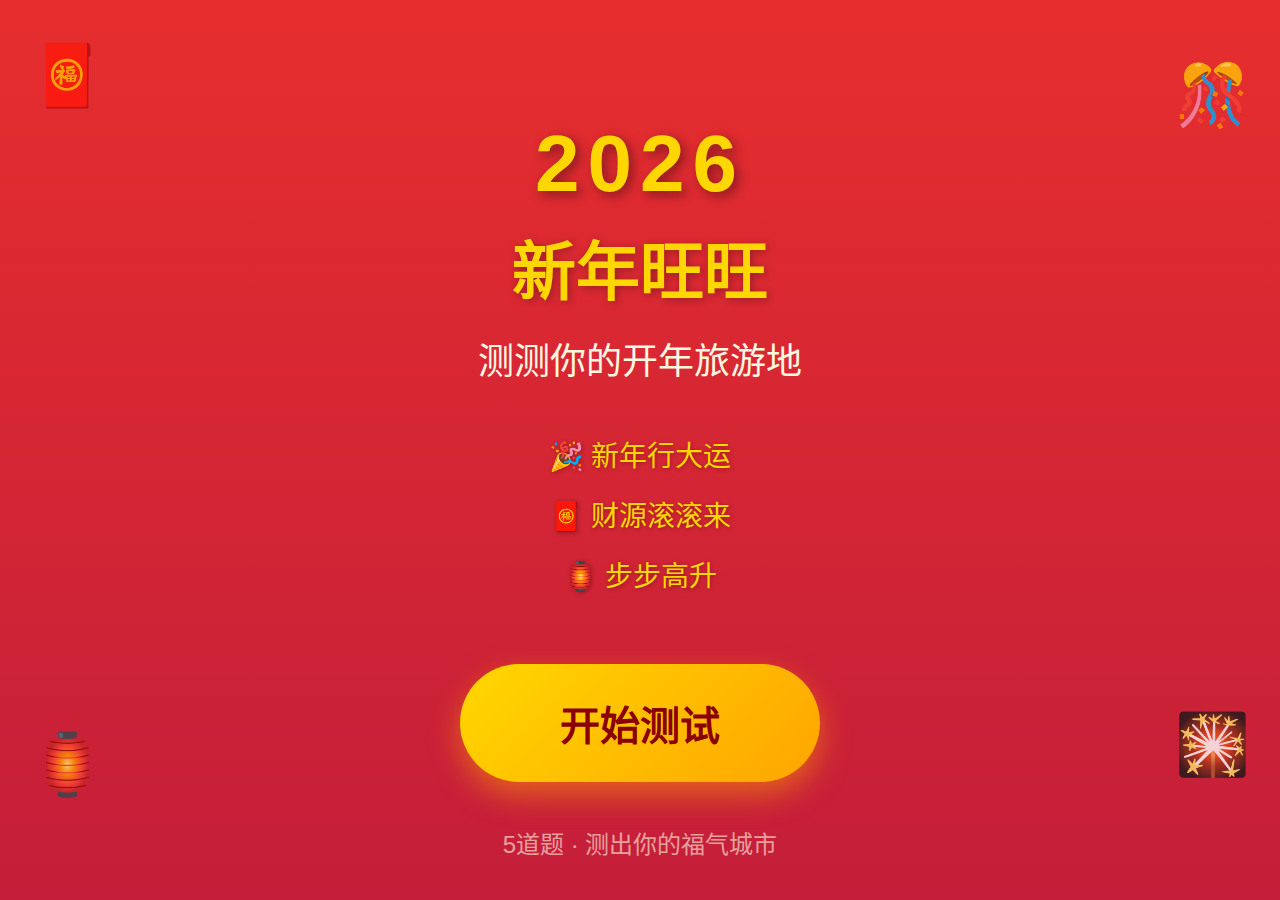
<file: docs/index.html>
<!DOCTYPE html>
<html lang="zh-CN">
<head>
  <meta charset="UTF-8">
  <meta name="viewport" content="width=device-width, initial-scale=1.0">
  <title>2026新年旺旺 - 测测你的开年旅游地</title>
  <link rel="stylesheet" href="styles.css">
</head>
<body>
  <div id="app">
    <!-- 引导页 -->
    <div id="page-index" class="page active">
      <div class="decor top-left">🧧</div>
      <div class="decor top-right">🎊</div>
      <div class="decor bottom-left">🏮</div>
      <div class="decor bottom-right">🎇</div>

      <div class="title-wrap">
        <div class="title">2026</div>
        <div class="title-second">新年旺旺</div>
      </div>

      <div class="subtitle">测测你的开年旅游地</div>

      <div class="lucky-words">
        <span>🎉 新年行大运</span>
        <span>🧧 财源滚滚来</span>
        <span>🏮 步步高升</span>
      </div>

      <button class="btn-primary" onclick="startTest()">开始测试</button>

      <div class="tips">5道题 · 测出你的福气城市</div>
    </div>

    <!-- 问题页 -->
    <div id="page-quiz" class="page">
      <div class="progress-wrap">
        <div class="progress-bar">
          <div id="progress-inner" class="progress-inner"></div>
        </div>
        <div id="progress-text" class="progress-text">1/5</div>
      </div>

      <div class="question-card">
        <div class="question-num">
          <span id="question-num">第1题</span>
        </div>
        <div id="question-text" class="question-text"></div>

        <div id="options-list" class="options-list">
          <!-- 选项动态生成 -->
        </div>
      </div>

      <div class="footer-decor">
        <span>🧧</span>
        <span>🎊</span>
        <span>🏮</span>
      </div>
    </div>

    <!-- 结果页 -->
    <div id="page-result" class="page">
      <div class="top-decor">
        <span>🧧</span>
        <span>🎊</span>
        <span>🏮</span>
      </div>

      <div class="result-header">
        <div class="result-label">你的开年旺城是</div>
        <div id="result-emoji" class="result-emoji"></div>
        <div id="result-city" class="result-city"></div>
      </div>

      <div class="city-card">
        <div id="city-desc" class="city-desc"></div>
        <div id="tags" class="tags"></div>
        <div id="city-detail" class="city-detail"></div>
      </div>

      <div class="btn-area">
        <button class="btn-share" onclick="copyResult()">📤 复制结果</button>
        <button class="btn-restart" onclick="restartTest()">🔄 再测一次</button>
      </div>

      <div class="bottom-decor">
        <span>🎇</span>
        <span>✨</span>
        <span>🎆</span>
      </div>
    </div>
  </div>

  <script src="app.js"></script>
</body>
</html>
</file>
<file: docs/styles.css>
/* 全局样式 */
* {
  margin: 0;
  padding: 0;
  box-sizing: border-box;
}

body {
  font-family: -apple-system, BlinkMacSystemFont, 'Segoe UI', Roboto, 'PingFang SC', sans-serif;
  background: linear-gradient(180deg, #E62E2E 0%, #C41E3A 100%);
  min-height: 100vh;
  color: #333;
}

#app {
  min-height: 100vh;
  position: relative;
}

/* 页面切换 */
.page {
  display: none;
  min-height: 100vh;
  padding: 40rpx;
  flex-direction: column;
  align-items: center;
  justify-content: center;
}

.page.active {
  display: flex;
}

/* 装饰元素 */
.decor {
  position: absolute;
  font-size: 60px;
  opacity: 0.8;
  animation: float 3s ease-in-out infinite;
}

.top-left { top: 40px; left: 30px; }
.top-right { top: 60px; right: 30px; animation-delay: 0.5s; }
.bottom-left { bottom: 100px; left: 30px; animation-delay: 1s; }
.bottom-right { bottom: 120px; right: 30px; animation-delay: 1.5s; }

@keyframes float {
  0%, 100% { transform: translateY(0); }
  50% { transform: translateY(-15px); }
}

/* 引导页 */
.title-wrap {
  display: flex;
  flex-direction: column;
  align-items: center;
  margin-bottom: 20px;
}

.title {
  font-size: 80px;
  font-weight: 900;
  color: #FFD700;
  text-shadow: 4px 4px 12px rgba(0,0,0,0.4);
  letter-spacing: 8px;
}

.title-second {
  font-size: 64px;
  font-weight: bold;
  color: #FFD700;
  text-shadow: 2px 2px 8px rgba(0,0,0,0.3);
  margin-top: 10px;
}

.subtitle {
  font-size: 36px;
  color: #FFF8E1;
  margin-bottom: 40px;
  font-weight: 500;
}

.lucky-words {
  display: flex;
  flex-direction: column;
  align-items: center;
  margin-bottom: 60px;
}

.lucky-words span {
  font-size: 28px;
  color: #FFD700;
  margin: 10px 0;
  text-shadow: 1px 1px 4px rgba(0,0,0,0.3);
}

.btn-primary {
  background: linear-gradient(135deg, #FFD700 0%, #FFA500 100%);
  color: #8B0000;
  font-size: 40px;
  font-weight: 900;
  padding: 30px 100px;
  border-radius: 60px;
  border: none;
  cursor: pointer;
  box-shadow: 0 12px 30px rgba(255, 165, 0, 0.5);
  transition: transform 0.2s;
}

.btn-primary:active {
  transform: scale(0.95);
}

.tips {
  position: absolute;
  bottom: 40px;
  font-size: 24px;
  color: rgba(255, 248, 225, 0.6);
}

/* 问题页 */
.progress-wrap {
  width: 100%;
  margin-bottom: 40px;
}

.progress-bar {
  height: 12px;
  background: rgba(255, 255, 255, 0.2);
  border-radius: 6px;
  overflow: hidden;
}

.progress-inner {
  height: 100%;
  background: linear-gradient(90deg, #FFD700, #FFA500);
  border-radius: 6px;
  transition: width 0.3s ease;
  width: 20%;
}

.progress-text {
  text-align: center;
  color: #FFD700;
  font-size: 24px;
  margin-top: 10px;
}

.question-card {
  background: #FFF;
  border-radius: 24px;
  padding: 40px;
  width: 100%;
  max-width: 600px;
  box-shadow: 0 20px 60px rgba(0, 0, 0, 0.2);
}

.question-num {
  text-align: center;
  margin-bottom: 30px;
}

.question-num span {
  background: linear-gradient(135deg, #E62E2E, #C41E3A);
  color: #FFF;
  padding: 8px 24px;
  border-radius: 20px;
  font-size: 24px;
}

.question-text {
  font-size: 36px;
  font-weight: bold;
  color: #333;
  text-align: center;
  margin-bottom: 40px;
  line-height: 1.5;
}

.options-list {
  display: flex;
  flex-direction: column;
  gap: 20px;
}

.option-item {
  background: #FFF8E1;
  border: 3px solid #FFD700;
  border-radius: 16px;
  padding: 28px 30px;
  text-align: center;
  cursor: pointer;
  transition: all 0.2s ease;
}

.option-item:hover {
  background: #FFECB3;
}

.option-item.selected {
  background: linear-gradient(135deg, #E62E2E, #C41E3A);
  border-color: #E62E2E;
}

.option-item.selected .option-text {
  color: #FFF;
}

.option-text {
  font-size: 32px;
  color: #333;
  font-weight: 500;
}

.footer-decor {
  display: flex;
  justify-content: center;
  gap: 40px;
  margin-top: 60px;
}

.footer-decor span {
  font-size: 40px;
  opacity: 0.5;
}

/* 结果页 */
.top-decor {
  display: flex;
  justify-content: center;
  gap: 30px;
  margin-bottom: 20px;
}

.top-decor span {
  font-size: 40px;
  animation: float 2s ease-in-out infinite;
}

.top-decor span:nth-child(2) { animation-delay: 0.5s; }
.top-decor span:nth-child(3) { animation-delay: 1s; }

.result-header {
  display: flex;
  flex-direction: column;
  align-items: center;
  margin-bottom: 40px;
}

.result-label {
  font-size: 28px;
  color: #FFD700;
  margin-bottom: 10px;
}

.result-emoji {
  font-size: 100px;
  margin-bottom: 10px;
}

.result-city {
  font-size: 56px;
  font-weight: 900;
  color: #FFD700;
  text-shadow: 2px 2px 8px rgba(0, 0, 0, 0.3);
}

.city-card {
  background: #FFF;
  border-radius: 24px;
  padding: 40px;
  width: 100%;
  max-width: 600px;
  margin-bottom: 40px;
  box-shadow: 0 20px 60px rgba(0, 0, 0, 0.2);
}

.city-desc {
  font-size: 36px;
  font-weight: bold;
  color: #E62E2E;
  text-align: center;
  margin-bottom: 20px;
}

.tags {
  display: flex;
  justify-content: center;
  gap: 15px;
  margin-bottom: 30px;
  flex-wrap: wrap;
}

.tag {
  background: linear-gradient(135deg, #FFD700, #FFA500);
  color: #8B0000;
  padding: 8px 20px;
  border-radius: 20px;
  font-size: 24px;
  font-weight: bold;
}

.city-detail {
  font-size: 28px;
  color: #666;
  line-height: 1.8;
  text-align: center;
}

.btn-area {
  display: flex;
  flex-direction: column;
  gap: 20px;
  width: 100%;
  max-width: 400px;
}

.btn-share {
  background: linear-gradient(135deg, #FFD700, #FFA500);
  color: #8B0000;
  font-size: 32px;
  font-weight: bold;
  padding: 25px;
  border-radius: 50px;
  border: none;
  cursor: pointer;
}

.btn-restart {
  background: rgba(255, 255, 255, 0.2);
  color: #FFF;
  font-size: 28px;
  padding: 20px;
  border-radius: 50px;
  border: 2px solid rgba(255, 255, 255, 0.5);
  cursor: pointer;
}

.bottom-decor {
  display: flex;
  justify-content: center;
  gap: 30px;
  margin-top: 40px;
}

.bottom-decor span {
  font-size: 40px;
  opacity: 0.5;
}

/* 移动端适配 */
@media (max-width: 768px) {
  .title { font-size: 48px; }
  .title-second { font-size: 40px; }
  .subtitle { font-size: 24px; }
  .question-text { font-size: 28px; }
  .option-text { font-size: 24px; }
  .result-city { font-size: 40px; }
  .city-desc { font-size: 28px; }
  .city-detail { font-size: 22px; }
}
</file>
